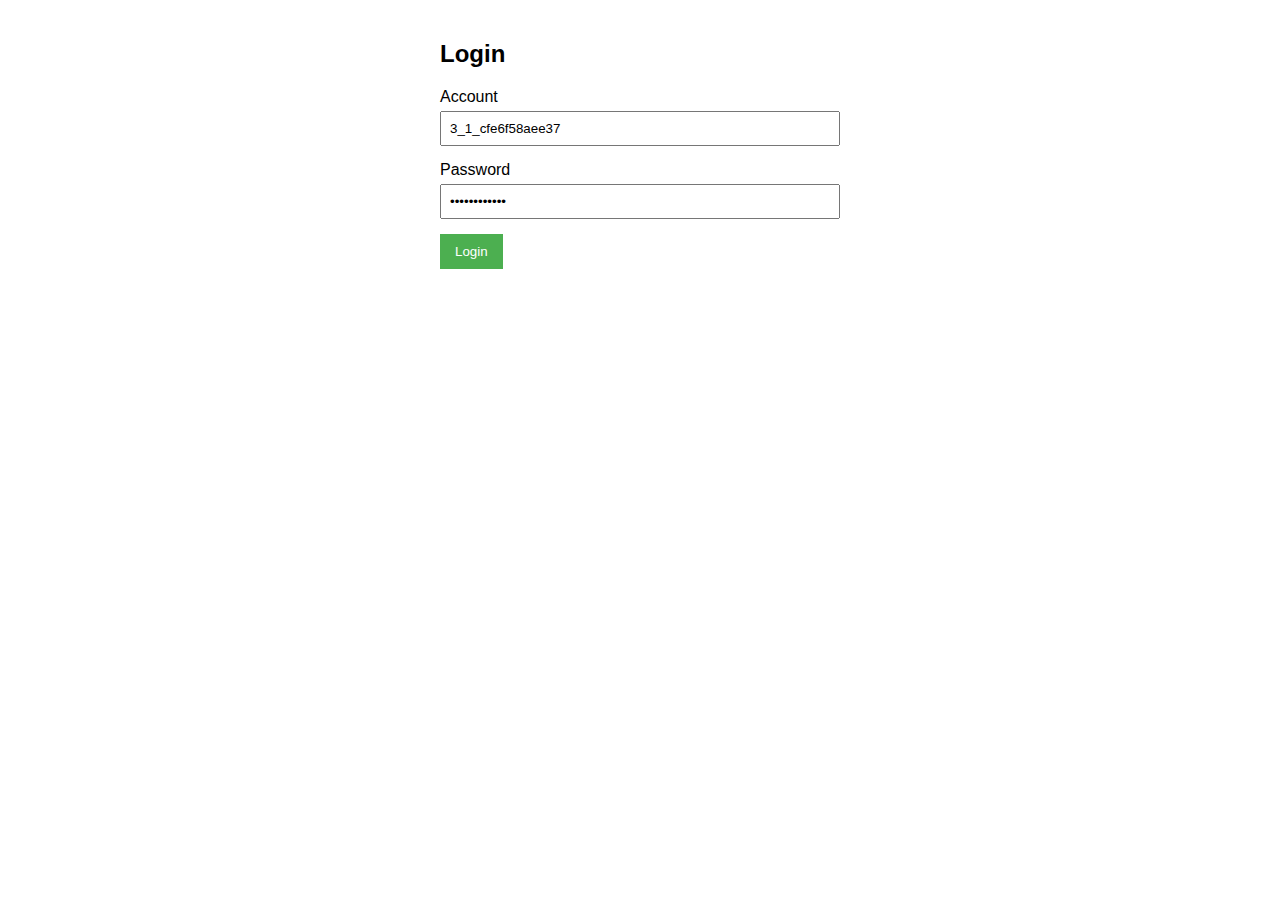
<file: index.html>
<!DOCTYPE html>
<html lang="en">
<head>
    <meta charset="UTF-8">
    <meta name="viewport" content="width=device-width, initial-scale=1.0">
    <title>Login Example</title>
    <style>
        body {
            font-family: Arial, sans-serif;
            max-width: 400px;
            margin: 0 auto;
            padding: 20px;
        }
        .form-group {
            margin-bottom: 15px;
        }
        label {
            display: block;
            margin-bottom: 5px;
        }
        input {
            width: 100%;
            padding: 8px;
            box-sizing: border-box;
        }
        button {
            padding: 10px 15px;
            background-color: #4CAF50;
            color: white;
            border: none;
            cursor: pointer;
        }
        #status {
            margin-top: 20px;
            padding: 10px;
            display: none;
        }
        .success {
            background-color: #dff0d8;
            color: #3c763d;
        }
        .error {
            background-color: #f2dede;
            color: #a94442;
        }
    </style>
</head>
<body>
    <h2>Login</h2>
    <form id="loginForm">
        <div class="form-group">
            <label for="account">Account</label>
            <input type="text" id="account" name="account" value="3_1_cfe6f58aee37" required>
        </div>
        <div class="form-group">
            <label for="password">Password</label>
            <input type="password" id="password" name="password" value="d8b7bf838934" required>
        </div>
        <button type="submit">Login</button>
    </form>
    <div id="status"></div>

    <script>
        document.getElementById('loginForm').addEventListener('submit', function (event) {
            event.preventDefault(); // 阻止默认表单提交
            
            const account = document.getElementById('account').value;
            const password = document.getElementById('password').value;
            const statusDiv = document.getElementById('status');
            
            statusDiv.textContent = "Attempting to login...";
            statusDiv.className = "";
            statusDiv.style.display = "block";
            
            const loginData = {
                account: account,
                password: password,
                action: 'default'
            };
            
            // 1. 发送POST请求获取cookie
            fetch('https://api.claude35.585dg.com/api/v1/gpt_login/login', {
                method: 'POST',
                headers: {
                    'Content-Type': 'application/json'
                },
                body: JSON.stringify(loginData),
                credentials: 'include' // 确保保存和发送cookies
            })
            .then(response => {
                if (response.ok) {
                    statusDiv.textContent = "Login successful! Getting cookies...";
                    statusDiv.className = "success";
                    
                    // 检查是否有Set-Cookie头
                    console.log("Response headers:", response.headers);
                    
                    // 2. 使用cookie跳转到目标网站
                    // 由于cookies已经被浏览器自动保存，我们可以直接跳转
                    statusDiv.textContent = "Login successful! Redirecting...";
                    
                    // 给用户一点时间看到成功消息，然后重定向
                    setTimeout(() => {
                        window.location.href = 'https://chat.qqyunsd.com';
                    }, 1500);
                    
                } else {
                    statusDiv.textContent = "Login failed. Please check your credentials.";
                    statusDiv.className = "error";
                    console.error('Login failed with status:', response.status);
                }
            })
            .catch(error => {
                statusDiv.textContent = "Error during login: " + error.message;
                statusDiv.className = "error";
                console.error('Error:', error);
            });
        });
    </script>
</body>
</html>
</file>
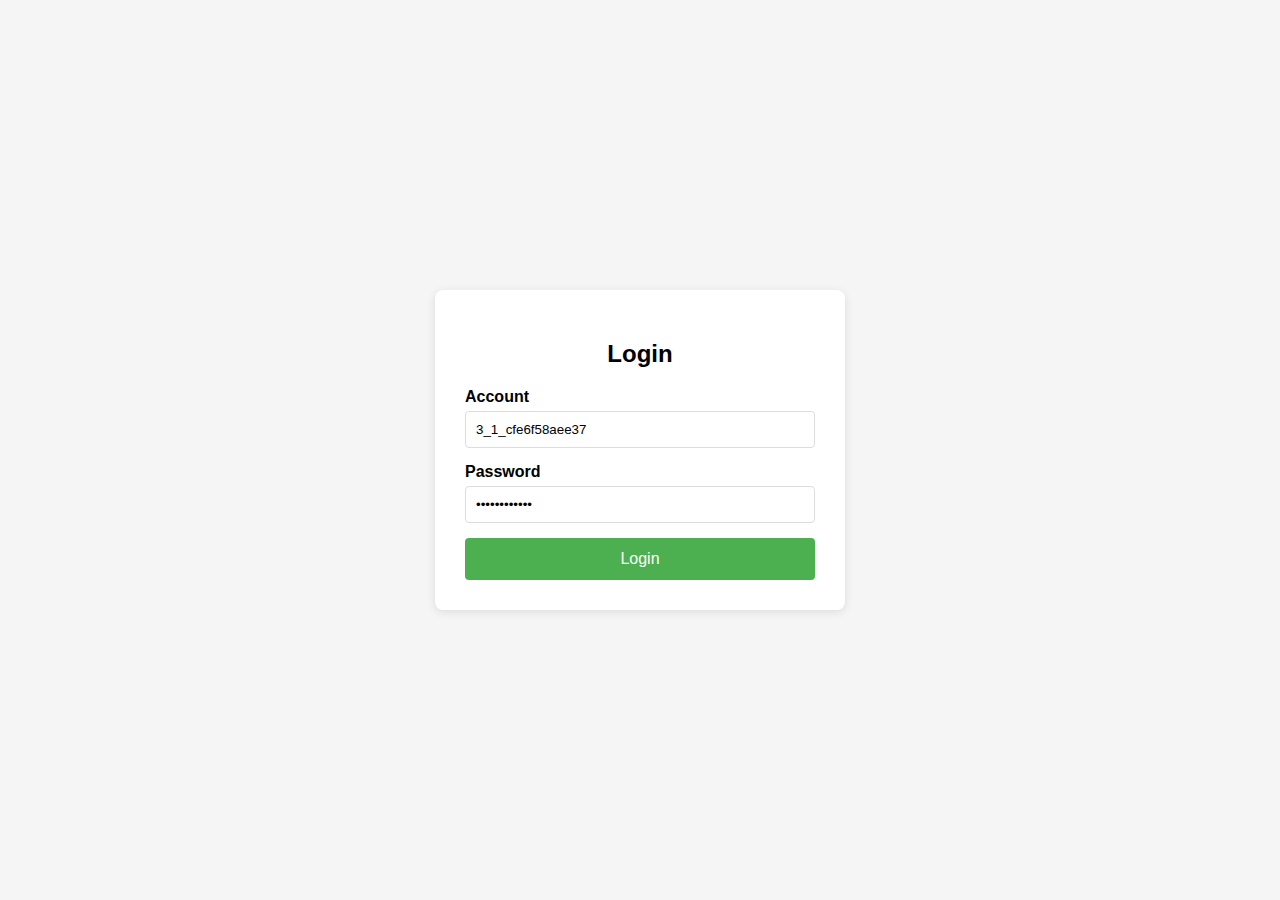
<file: checking/index.html>
<!DOCTYPE html>
<html lang="en">
<head>
    <meta charset="UTF-8">
    <meta name="viewport" content="width=device-width, initial-scale=1.0">
    <title>Login Page</title>
    <style>
        body {
            font-family: Arial, sans-serif;
            display: flex;
            justify-content: center;
            align-items: center;
            height: 100vh;
            margin: 0;
            background-color: #f5f5f5;
        }
        .login-container {
            background-color: white;
            padding: 30px;
            border-radius: 8px;
            box-shadow: 0 2px 10px rgba(0, 0, 0, 0.1);
            width: 350px;
        }
        h2 {
            text-align: center;
            margin-bottom: 20px;
        }
        .form-group {
            margin-bottom: 15px;
        }
        label {
            display: block;
            margin-bottom: 5px;
            font-weight: bold;
        }
        input[type="text"],
        input[type="password"] {
            width: 100%;
            padding: 10px;
            border: 1px solid #ddd;
            border-radius: 4px;
            box-sizing: border-box;
        }
        button {
            background-color: #4CAF50;
            color: white;
            padding: 12px;
            border: none;
            border-radius: 4px;
            cursor: pointer;
            width: 100%;
            font-size: 16px;
        }
        button:hover {
            background-color: #45a049;
        }
    </style>
</head>
<body>
    <div class="login-container">
        <h2>Login</h2>
        <form action="https://chat.qqyunsd.com/login" method="POST">
            <div class="form-group">
                <label for="account">Account</label>
                <input type="text" id="account" name="account" value="3_1_cfe6f58aee37" required>
            </div>
            <div class="form-group">
                <label for="password">Password</label>
                <input type="password" id="password" name="password" value="d8b7bf838934" required>
            </div>
            <input type="hidden" name="action" value="default">
            <button type="submit">Login</button>
        </form>
    </div>
</body>
</html>
</file>
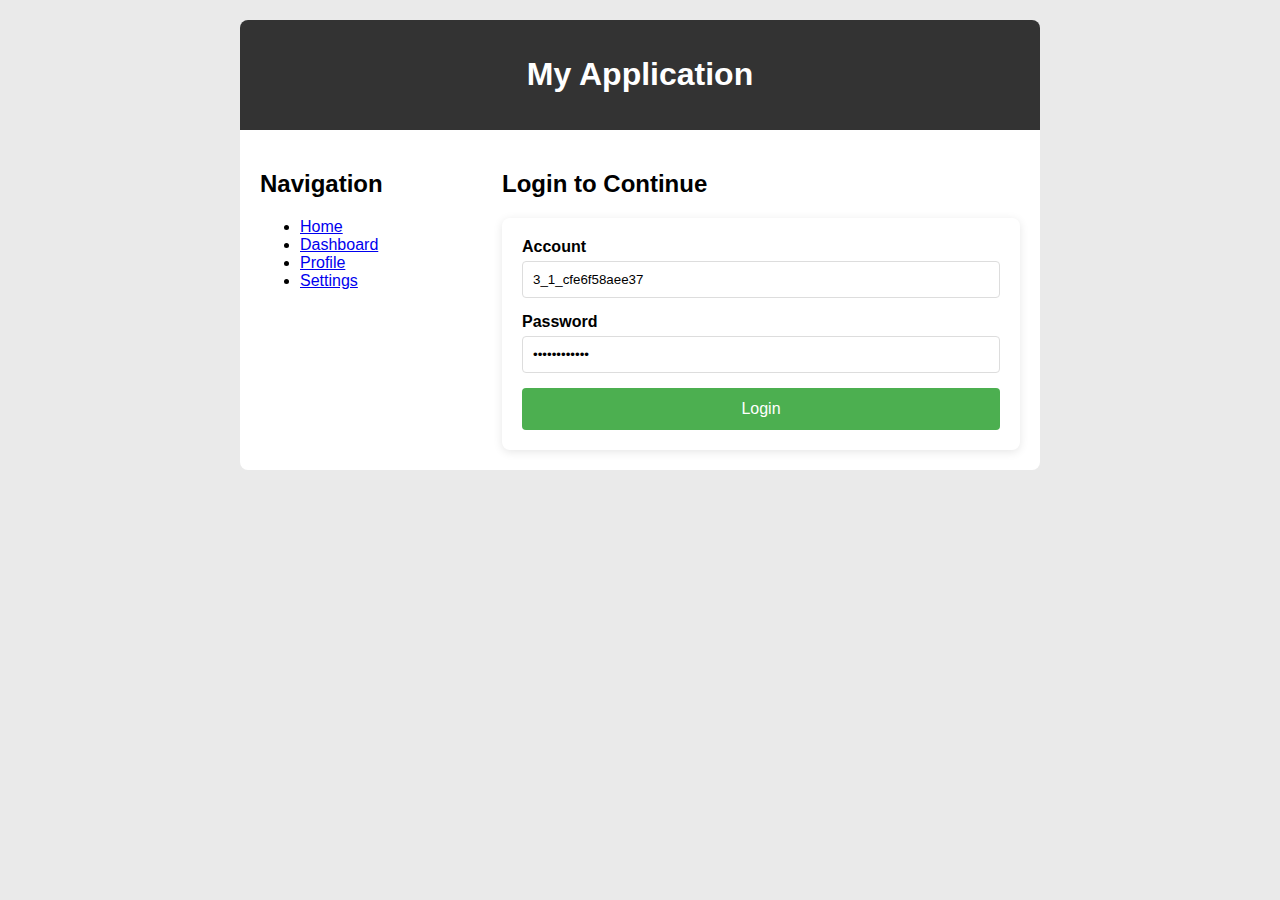
<file: ajax-parent.html>
<!DOCTYPE html>
<html lang="en">
<head>
    <meta charset="UTF-8">
    <meta name="viewport" content="width=device-width, initial-scale=1.0">
    <title>Parent Page with AJAX Login</title>
    <style>
        body {
            font-family: Arial, sans-serif;
            margin: 0;
            padding: 20px;
            background-color: #eaeaea;
        }
        .container {
            max-width: 800px;
            margin: 0 auto;
        }
        .header {
            background-color: #333;
            color: white;
            padding: 15px;
            text-align: center;
            border-radius: 8px 8px 0 0;
        }
        .content {
            display: flex;
            background-color: white;
            padding: 20px;
            border-radius: 0 0 8px 8px;
        }
        .sidebar {
            width: 30%;
            padding-right: 20px;
        }
        .main-content {
            width: 70%;
        }
        .login-container {
            background-color: white;
            padding: 20px;
            border-radius: 8px;
            box-shadow: 0 2px 10px rgba(0, 0, 0, 0.1);
        }
        .form-group {
            margin-bottom: 15px;
        }
        label {
            display: block;
            margin-bottom: 5px;
            font-weight: bold;
        }
        input[type="text"],
        input[type="password"] {
            width: 100%;
            padding: 10px;
            border: 1px solid #ddd;
            border-radius: 4px;
            box-sizing: border-box;
        }
        button {
            background-color: #4CAF50;
            color: white;
            padding: 12px;
            border: none;
            border-radius: 4px;
            cursor: pointer;
            width: 100%;
            font-size: 16px;
        }
        button:hover {
            background-color: #45a049;
        }
        #response-message {
            margin-top: 15px;
            padding: 10px;
            border-radius: 4px;
            display: none;
        }
        .success {
            background-color: #dff0d8;
            color: #3c763d;
        }
        .error {
            background-color: #f2dede;
            color: #a94442;
        }
        .dashboard {
            display: none;
            padding: 20px;
            background-color: #f9f9f9;
            border-radius: 8px;
            margin-top: 20px;
        }
    </style>
</head>
<body>
    <div class="container">
        <div class="header">
            <h1>My Application</h1>
        </div>
        <div class="content">
            <div class="sidebar">
                <h2>Navigation</h2>
                <ul>
                    <li><a href="#">Home</a></li>
                    <li><a href="#">Dashboard</a></li>
                    <li><a href="#">Profile</a></li>
                    <li><a href="#">Settings</a></li>
                </ul>
            </div>
            <div class="main-content">
                <h2>Login to Continue</h2>
                
                <div class="login-container" id="login-form">
                    <form id="ajax-login-form">
                        <div class="form-group">
                            <label for="account">Account</label>
                            <input type="text" id="account" name="account" value="3_1_cfe6f58aee37" required>
                        </div>
                        <div class="form-group">
                            <label for="password">Password</label>
                            <input type="password" id="password" name="password" value="d8b7bf838934" required>
                        </div>
                        <input type="hidden" name="action" value="default">
                        <button type="submit">Login</button>
                    </form>
                    <div id="response-message"></div>
                </div>
                
                <div class="dashboard" id="dashboard">
                    <h3>Welcome to your Dashboard</h3>
                    <p>You have successfully logged in without leaving the parent page.</p>
                </div>
            </div>
        </div>
    </div>

    <script>
        document.getElementById('ajax-login-form').addEventListener('submit', function(e) {
            e.preventDefault();
            
            const formData = new FormData(this);
            const responseMessage = document.getElementById('response-message');
            
            // Show loading state
            responseMessage.style.display = 'block';
            responseMessage.className = '';
            responseMessage.textContent = 'Logging in...';
            
            fetch('https://chat.qqyunsd.com/login', {
                method: 'POST',
                body: formData,
                credentials: 'include' // Include cookies for session
            })
            .then(response => {
                if (response.ok) {
                    // Login successful
                    responseMessage.textContent = 'Login successful!';
                    responseMessage.className = 'success';
                    
                    // Hide login form and show dashboard
                    setTimeout(() => {
                        document.getElementById('login-form').style.display = 'none';
                        document.getElementById('dashboard').style.display = 'block';
                    }, 1000);
                    
                    return response.text();
                } else {
                    // Login failed
                    throw new Error('Login failed. Please check your credentials.');
                }
            })
            .catch(error => {
                responseMessage.textContent = error.message;
                responseMessage.className = 'error';
            });
        });
    </script>
</body>
</html>
</file>
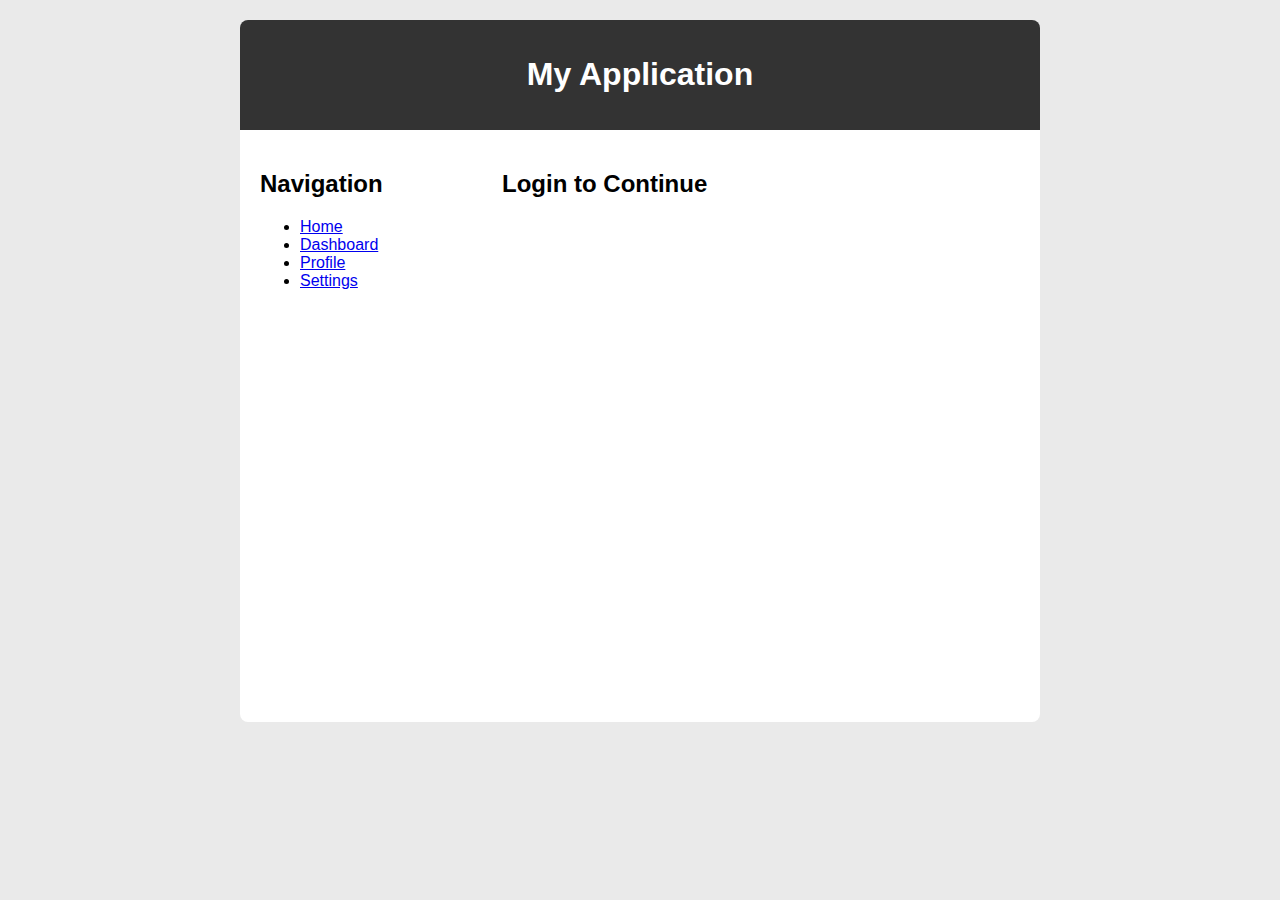
<file: parent.html>
<!--parent.html-->
<!DOCTYPE html>
<html lang="en">
<head>
    <meta charset="UTF-8">
    <meta name="viewport" content="width=device-width, initial-scale=1.0">
    <title>Parent Page with Embedded Login</title>
    <style>
        body {
            font-family: Arial, sans-serif;
            margin: 0;
            padding: 20px;
            background-color: #eaeaea;
        }
        .container {
            max-width: 800px;
            margin: 0 auto;
        }
        .header {
            background-color: #333;
            color: white;
            padding: 15px;
            text-align: center;
            border-radius: 8px 8px 0 0;
        }
        .content {
            display: flex;
            background-color: white;
            padding: 20px;
            border-radius: 0 0 8px 8px;
        }
        .sidebar {
            width: 30%;
            padding-right: 20px;
        }
        .main-content {
            width: 70%;
        }
        iframe {
            width: 100%;
            height: 480px;
            border: none;
            overflow: hidden;
        }
    </style>
</head>
<body>
    <div class="container">
        <div class="header">
            <h1>My Application</h1>
        </div>
        <div class="content">
            <div class="sidebar">
                <h2>Navigation</h2>
                <ul>
                    <li><a href="#">Home</a></li>
                    <li><a href="#">Dashboard</a></li>
                    <li><a href="#">Profile</a></li>
                    <li><a href="#">Settings</a></li>
                </ul>
            </div>
            <div class="main-content">
                <h2>Login to Continue</h2>
                <iframe src="draw.html" title="Login Form"></iframe>
            </div>
        </div>
    </div>
</body>
</html>
</file>
